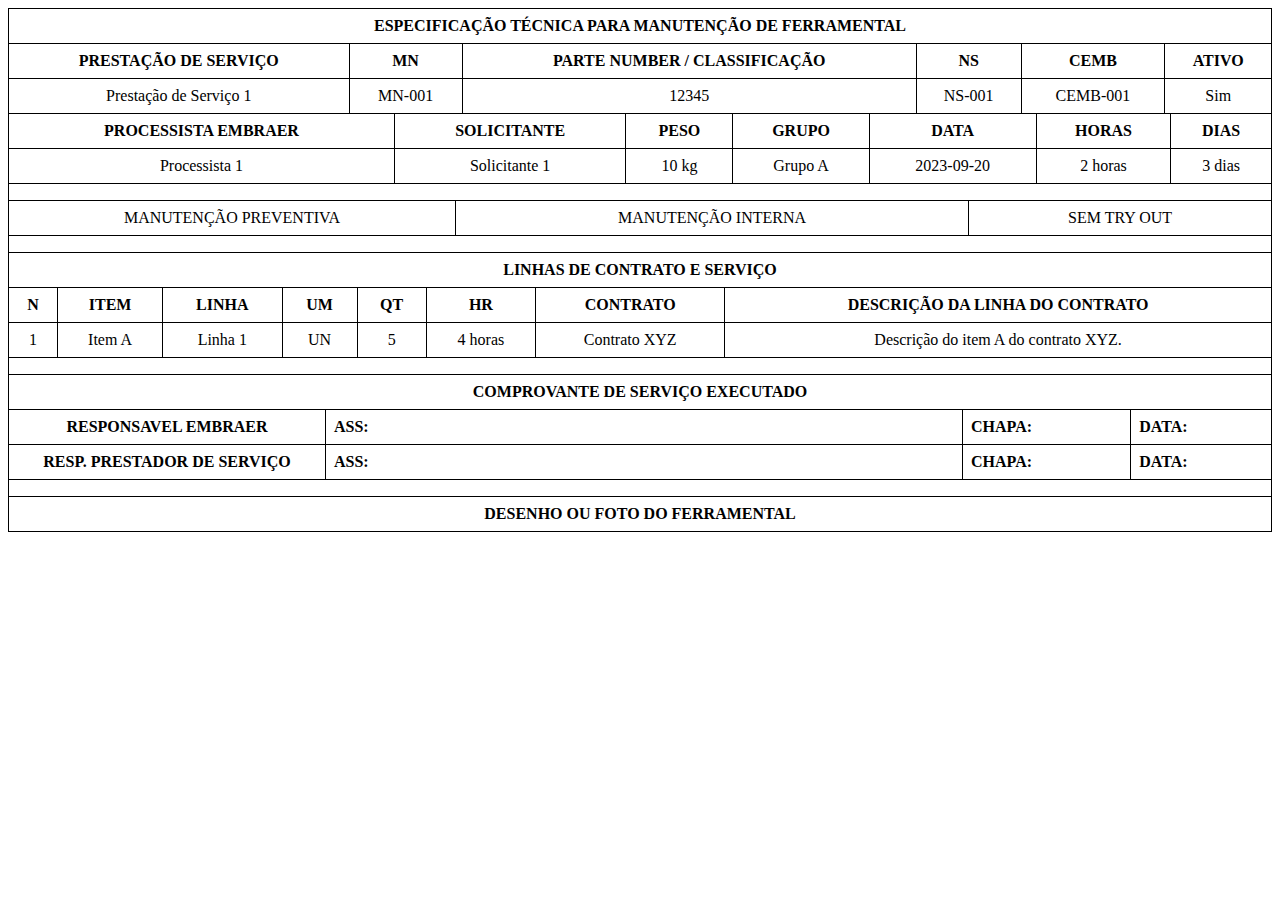
<file: jk.html>
<!DOCTYPE html>
<html>

<head>
    <style>
        table {
            width: 100%;
            border-collapse: collapse;
        }

        th,
        td {
            border: 1px solid black;
            border-top: 0px solid #000;
            padding: 8px;
            text-align: center;
            white-space: nowrap;
        }

    </style>
</head>

<body style="border-top: 1px solid #000;">
    <table>
        <tbody>
            <tr>
                <th colspan="7">ESPECIFICAÇÃO TÉCNICA PARA MANUTENÇÃO DE FERRAMENTAL</th>
            </tr>
            <tr class="fk">
                <th>PRESTAÇÃO DE SERVIÇO</th>
                <th>MN</th>
                <th>PARTE NUMBER / CLASSIFICAÇÃO</th>
                <th>NS</th>
                <th>CEMB</th>
                <th>ATIVO</th>
            </tr>
            <!-- Dados da linha 3 (exemplo de dados fictícios) -->
            <tr>
                <td class="fkl">Prestação de Serviço 1</td>
                <td>MN-001</td>
                <td>12345</td>
                <td>NS-001</td>
                <td>CEMB-001</td>
                <td>Sim</td>
            </tr>
        </tbody>
    </table>
    <table>
        <tbody>
            <tr>
                <th>PROCESSISTA EMBRAER</th>
                <th>SOLICITANTE</th>
                <th>PESO</th>
                <th>GRUPO</th>
                <th>DATA</th>
                <th>HORAS</th>
                <th>DIAS</th>
            </tr>
            <!-- Dados da linha 5 (exemplo de dados fictícios) -->
            <tr>
                <td>Processista 1</td>
                <td>Solicitante 1</td>
                <td>10 kg</td>
                <td>Grupo A</td>
                <td>2023-09-20</td>
                <td>2 horas</td>
                <td>3 dias</td>
            </tr>

        </tbody>
    </table>
    <table>
        <tbody>
            <th></th>
        </tbody>
    </table>
    <table>
        <tbody>
            <tr >
                <td style="width: 430px;">MANUTENÇÃO PREVENTIVA</td>
                <td >MANUTENÇÃO INTERNA</td>
                <td >SEM TRY OUT</td>
            </tr>
        </tbody>
    </table>
    <table>
        <tbody>
            <th></th>
        </tbody>
    </table>
    <table>
    <table>
        <tbody>
            <tr>
                <th colspan="8">LINHAS DE CONTRATO E SERVIÇO</th>
            </tr>
            <tr>
                <th>N</th>
                <th>ITEM</th>
                <th>LINHA</th>
                <th>UM</th>
                <th>QT</th>
                <th>HR</th>
                <th>CONTRATO</th>
                <th>DESCRIÇÃO DA LINHA DO CONTRATO</th>
            </tr>
            <!-- Dados da linha 11 (exemplo de dados fictícios) -->
            <tr>
                <td>1</td>
                <td>Item A</td>
                <td>Linha 1</td>
                <td>UN</td>
                <td>5</td>
                <td>4 horas</td>
                <td>Contrato XYZ</td>
                <td>Descrição do item A do contrato XYZ.</td>
            </tr>
        </tbody>
    </table>
    <table>
        <tbody>
            <th></th>
        </tbody>
    </table>
    <table>
        <tbody>
            <tr>
                <th colspan="8">COMPROVANTE DE SERVIÇO EXECUTADO</th>
            </tr>
            <tr>
                <th style="width: 300px;">RESPONSAVEL EMBRAER</th>
                <th style="text-align: left;">ASS:</th>
                <th style="text-align: left;">CHAPA:</th>
                <th style="text-align: left;">DATA:</th>
            </tr>
            <!-- Dados da linha 15 (exemplo de dados fictícios) -->
            <tr>
                <th>RESP. PRESTADOR DE SERVIÇO</th>
                <th style="text-align: left; width: 620px;">ASS:</th>
                <th style="text-align: left; ">CHAPA:</th>
                <th style="text-align: left;">DATA:</th>
            </tr>
        </tbody>
    </table>
    <table>
        <tbody>
            <th></th>
        </tbody>
    </table>
    <table>
        <tbody>
            <tr >
                <th colspan="4">DESENHO OU FOTO DO FERRAMENTAL</th>
            </tr>
        </tbody>
    </table>
</body>

</html>
</file>
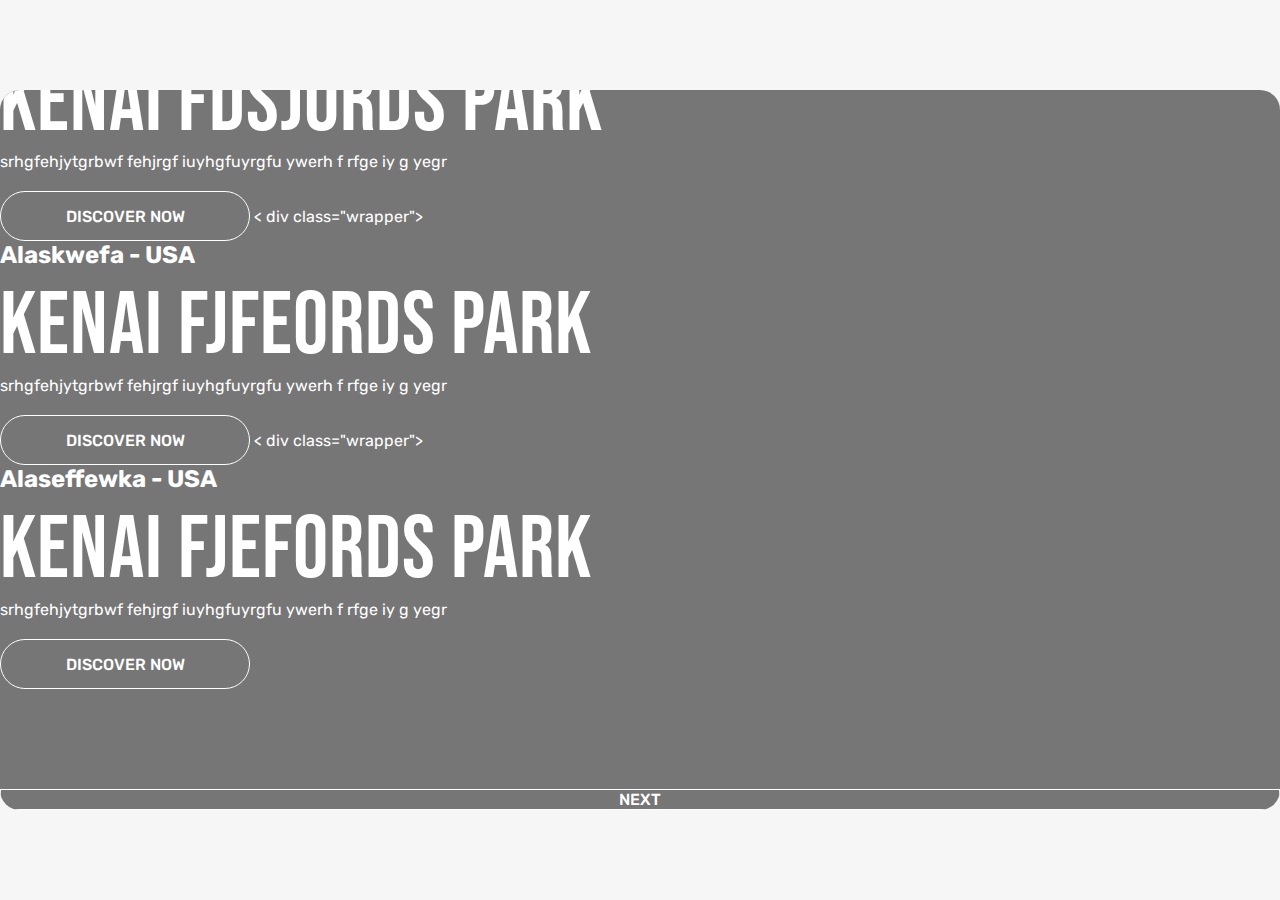
<file: start.html>
<!DOCTYPE html>
<html lang="br">

<head>
    <link rel="stylesheet" href="./styles/start.css">
</head>

<body>
    <div class="container">
        <div class="content">
            <div class="introduce">
                <div class="wrapper"></div>
            </div>
            <div class="thumbnail-list">
                <div class="wrapper"></div>
            </div> <div class="wrapper" ></div>
        </div>
            <div class="navigation"></div>
            <button class="next-button">Next</button>
            <span class="line"></span>
            <span class="ordinal-number"></span>
        </div>
        
        <script src="./start.js"></script>

</body>

</html>
</file>
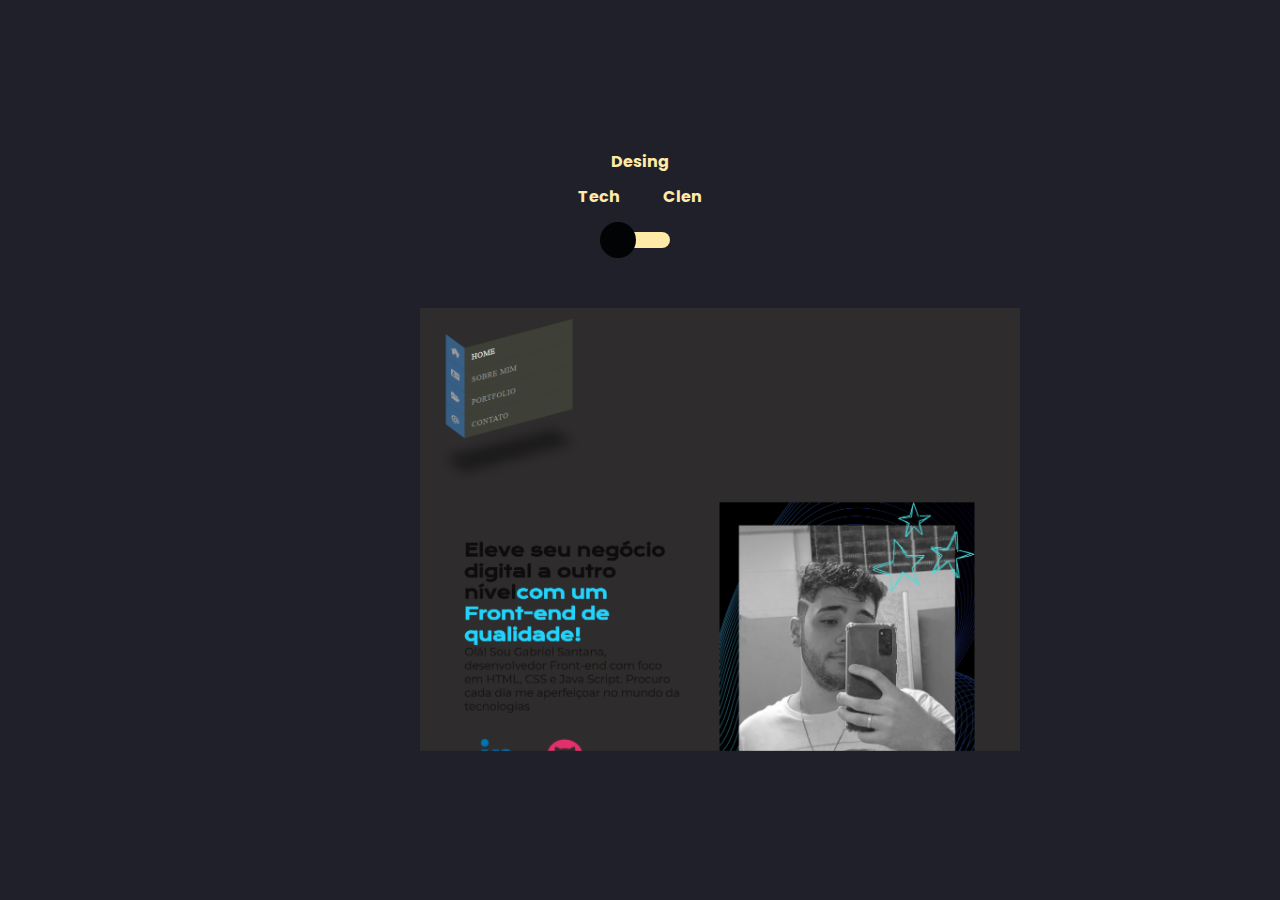
<file: tela.html>
<!doctype html>
<html lang="en">
<head>
  <title>Webleb</title>
  <meta charset="utf-8">
  <meta name="viewport" content="width=device-width, initial-scale=1, shrink-to-fit=no">
  <link rel="stylesheet" href="https://unicons.iconscout.com/release/v2.1.9/css/unicons.css">
  <link rel="stylesheet" href="https://cdnjs.cloudflare.com/ajax/libs/twitter-bootstrap/4.5.0/css/bootstrap.min.css">
<link rel="stylesheet" href="styles/tela.css">
</head>
<body>
	<div class="section">
		<div class="container">
			<div class="row full-height justify-content-center">
				<div class="col-12 text-center align-self-center py-5">
					<div class="section pb-5 pt-5 pt-sm-2 text-center">
                        <h6 class="mb-0 pb-3"><span>Desing </span></h6>
						<h6 class="mb-0 pb-3"><span>Tech </span><span>Clen</span></h6>
			          	<input class="checkbox" type="checkbox" id="reg-log" name="reg-log"/>
			          	<label for="reg-log"></label>
						<div class="card-3d-wrap mx-auto" >
							<div class="card-3d-wrapper">
								<div class="card-front" >
                                    <img src="assets/tela_tech.png" style="width: 600px;">
                                    
									<div class="center-wrap" > 
										
			      					</div>
			      				</div>
								<div class="card-back">

									<div class="center-wrap">
                                        <img src="assets/Em_desenvolvimento.png" style="width: 600px; margin-top: 28px; margin-left: -190px;">

										
			      					</div>
			      				</div>
			      			</div>
			      		</div>
			      	</div>
		      	</div>
	      	</div>
	    </div>
	</div>
</body>
</html>
</file>
<file: styles/start.css>
@import url("https://fonts.googleapis.com/css2?family=Bebas+Neue&family=Rubik:wght@300;400;500;600;700&display=swap");

*{
    margin: 0;
    padding: 0;
    box-sizing: border-box;
}

body {
    display: flex;
    justify-content: center;
    align-items: center;
    min-height: 100vh;
    background-color: #f6f6f6;
}

button{
    font-family: "Rubik", sans-serif;   
    background-color: transparent;
    border: 1px solid white;
    color: inherit;
    font-size: 1rem;
    font-weight: 500;
    text-transform: uppercase;
    height: 50px;
    transition: 0.05s ease;
}

button:hover {
    cursor: pointer;
    background-color: rgba(255, 255, 255, 0.4);
}

.container {
    position: relative;
    width: 1280px;
    height: 720px;
    border-radius: 20px;
    overflow: hidden;
    background-color: #767676;
    display: flex;
    flex-direction: column;
    justify-content: flex-end;
    color: #ffffff;
}

.container .content{
    width: 100%;
    display: flex;
}


.container.intruduce{
    position: relative;
    width: 40%;
    height: 100%;
    z-index: 20;
}

.introduce .wrapper {
    position: absolute;
    bottom: 0;
    left: 0;
    width: 100%;
    height: fit-content;
    padding: 0 25px 0 50px;
    display: flex;
    flex-direction: flex-end;
    pointer-events: none;
}

.introduce .wrapper span {
    overflow: hidden;
}

.introduce .wrapper span > * {
    transition: 0.5s ease;
    opacity: 0;
    transform: translateY(300px);
    transition-delay: calc((3 - var(--idx)) * 0.1s);
}

.introduce .wrapper .active span > * {
    opacity: 1;
    transform: translateY(0);
    transition-delay: calc(var(--idx) *0.1s);
}

.introduce:not(.place) {
    font-family: "Rubik", sans-serif;
}

.introduce .country {
    font-size: 1.5rem;
    font-weight: 400px;
}

.introduce .place {
    font-family: "Bebas Neue", sans-serif;
    font-size: 5.5rem;
    font-weight: 400;
    text-transform: uppercase;
    line-height: 1.1;
    letter-spacing: 1px;
    margin-top: 10px;
}

.introduce .describe {
    font-size: 1rem;
    margin-top: 8px;
    font-weight: 300;
}

.introduce .discover-button {
    width: 250px;
    height: 50px;
    border-radius: 50px;
    margin-top: 20px;
}

.content .thumbnail-list{
    position: relative;
    height: 300px;
    flex: 1;
}

.thumbnail-list .wrapper{
    position: relative;
    z-index: 10;
    height: 300px;
}

.thumbnail-list .wrapper .thumbnail{
    position: absolute;
    height: 300px;
    width: 200px;
    border-radius: 15px;
    overflow: hidden;
    transition: 0.75s cubic-bezier (0.6,0.1,0.3,1);
    transform: translateX(calc(var(--idx) * 230px));
    box-shadow: 10px 10px 10px rgba(0,0,0,0.4);
}

.thumbnail-list .wrapper .thumbnail.zoom{
    width: 1280px;
    height: 720px;
    transform: translate(-512px, -270px);
    filter: brightness(40%);
    box-shadow: none;
}

.thumbnail img{
    width: 100%;
    height: 100%;
    object-fit: cover;
}

.container .navigation {
    margin-left: 40%;
    display: flex;
    align-items: center;
    gap: 20px;
    padding: 50px 50px 50px 0;
    z-index: 20;
}

.navigation .next-button {
    width: 180px;
    border-radius:50px;
}

.navigation .line {
    flex: 1;
    height: 2px;
    background-color: #ffffff;
}

.navigation .ordinal-number {
    position: relative;
    display: flex;
    justify-content: center;
    align-items: center;
    width: 50px;
    height: 50px;
    overflow: hidden;
}

.ordinal-number h2 {
    font-family: "Bebas Neue" sans-serif;
    font-size: 3.5rem;
    font-weight: 400;
    line-height: 1;
    position: absolute;
    transform: translateY(200%);
    transition: 0.5s ease;
}

.ordinal-number h2.active {
    transform: unset;
}
</file>
<file: styles/tela.css>
@import url('https://fonts.googleapis.com/css?family=Poppins:400,500,600,700,800,900');
body{
	font-family: 'Poppins', sans-serif;
	font-weight: 300;
	line-height: 1.7;
	color: #ffeba7;
	background-color: #1f2029;
}
a:hover {
	text-decoration: none;
}
.link {
  color: #ffeba7;
}
.link:hover {
  color: #c4c3ca;
}
p {
  font-weight: 500;
  font-size: 14px;
}
h4 {
  font-weight: 600;
}
h6 span{
  padding: 0 20px;
  font-weight: 700;
}
.section{
  position: relative;
  width: 100%;
  display: block;
}
.full-height{
  min-height: 100vh;
}
[type="checkbox"]:checked,
[type="checkbox"]:not(:checked){
display: none;
}
.checkbox:checked + label,
.checkbox:not(:checked) + label{
  position: relative;
  display: block;
  text-align: center;
  width: 60px;
  height: 16px;
  border-radius: 8px;
  padding: 0;
  margin: 10px auto;
  cursor: pointer;
  background-color: #ffeba7;
}
.checkbox:checked + label:before,
.checkbox:not(:checked) + label:before{
  position: absolute;
  display: block;
  width: 36px;
  height: 36px;
  border-radius: 50%;
  color: #ffeba7;
  background-color: #020305;
  font-family: 'unicons';
  content: '\eb4f';
  z-index: 20;
  top: -10px;
  left: -10px;
  line-height: 36px;
  text-align: center;
  font-size: 24px;
  transition: all 0.5s ease;
}
.checkbox:checked + label:before {
  transform: translateX(44px) rotate(-270deg);
}
.card-3d-wrap {
  position: relative;
  width: 440px;
  max-width: 100%;
  height: 400px;
  -webkit-transform-style: preserve-3d;
  transform-style: preserve-3d;
  perspective: 800px;
  margin-top: 60px;
}
.card-3d-wrapper {
  width: 100%;
  height: 100%;
  position:absolute;
  -webkit-transform-style: preserve-3d;
  transform-style: preserve-3d;
  transition: all 600ms ease-out; 
}
.card-front, .card-back {
  width: 100%;
  height: 100%;
  background-image: 100px;
  position: absolute;
  border-radius: 6px;
  -webkit-transform-style: preserve-3d;
}

.card-front, .card-back :hover{
    width: 100px;
}


.card-back {
  transform: rotateY(180deg);
}
.checkbox:checked ~ .card-3d-wrap .card-3d-wrapper {
  transform: rotateY(180deg);
}
.center-wrap{
  position: absolute;
  width: 100%;
  padding: 0 35px;
  top: 50%;
  left: 0;
  transform: translate3d(0, -50%, 35px) perspective(100px);
  z-index: 20;
  display: block;
}
.form-group{ 
  position: relative;
  display: block;
    margin: 0;
    padding: 0;
}
.form-style {
  padding: 13px 20px;
  padding-left: 55px;
  height: 48px;
  width: 100%;
  font-weight: 500;
  border-radius: 4px;
  font-size: 14px;
  line-height: 22px;
  letter-spacing: 0.5px;
  outline: none;
  color: #c4c3ca;
  background-color: #1f2029;
  border: none;
  -webkit-transition: all 200ms linear;
  transition: all 200ms linear;
  box-shadow: 0 4px 8px 0 rgba(21,21,21,.2);
}
.form-style:focus,
.form-style:active {
  border: none;
  outline: none;
  box-shadow: 0 4px 8px 0 rgba(21,21,21,.2);
}
.input-icon {
  position: absolute;
  top: 0;
  left: 18px;
  height: 48px;
  font-size: 24px;
  line-height: 48px;
  text-align: left;
  -webkit-transition: all 200ms linear;
   transition: all 200ms linear;
}
.btn{  
  border-radius: 4px;
  height: 44px;
  font-size: 13px;
  font-weight: 600;
  text-transform: uppercase;
  -webkit-transition : all 200ms linear;
  transition: all 200ms linear;
  padding: 0 30px;
  letter-spacing: 1px;
  display: -webkit-inline-flex;
  display: -ms-inline-flexbox;
  display: inline-flex;
  align-items: center;
  background-color: #ffeba7;
  color: #000000;
}
.btn:hover{  
  background-color: #000000;
  color: #ffeba7;
  box-shadow: 0 8px 24px 0 rgba(16,39,112,.2);
}
</file>
